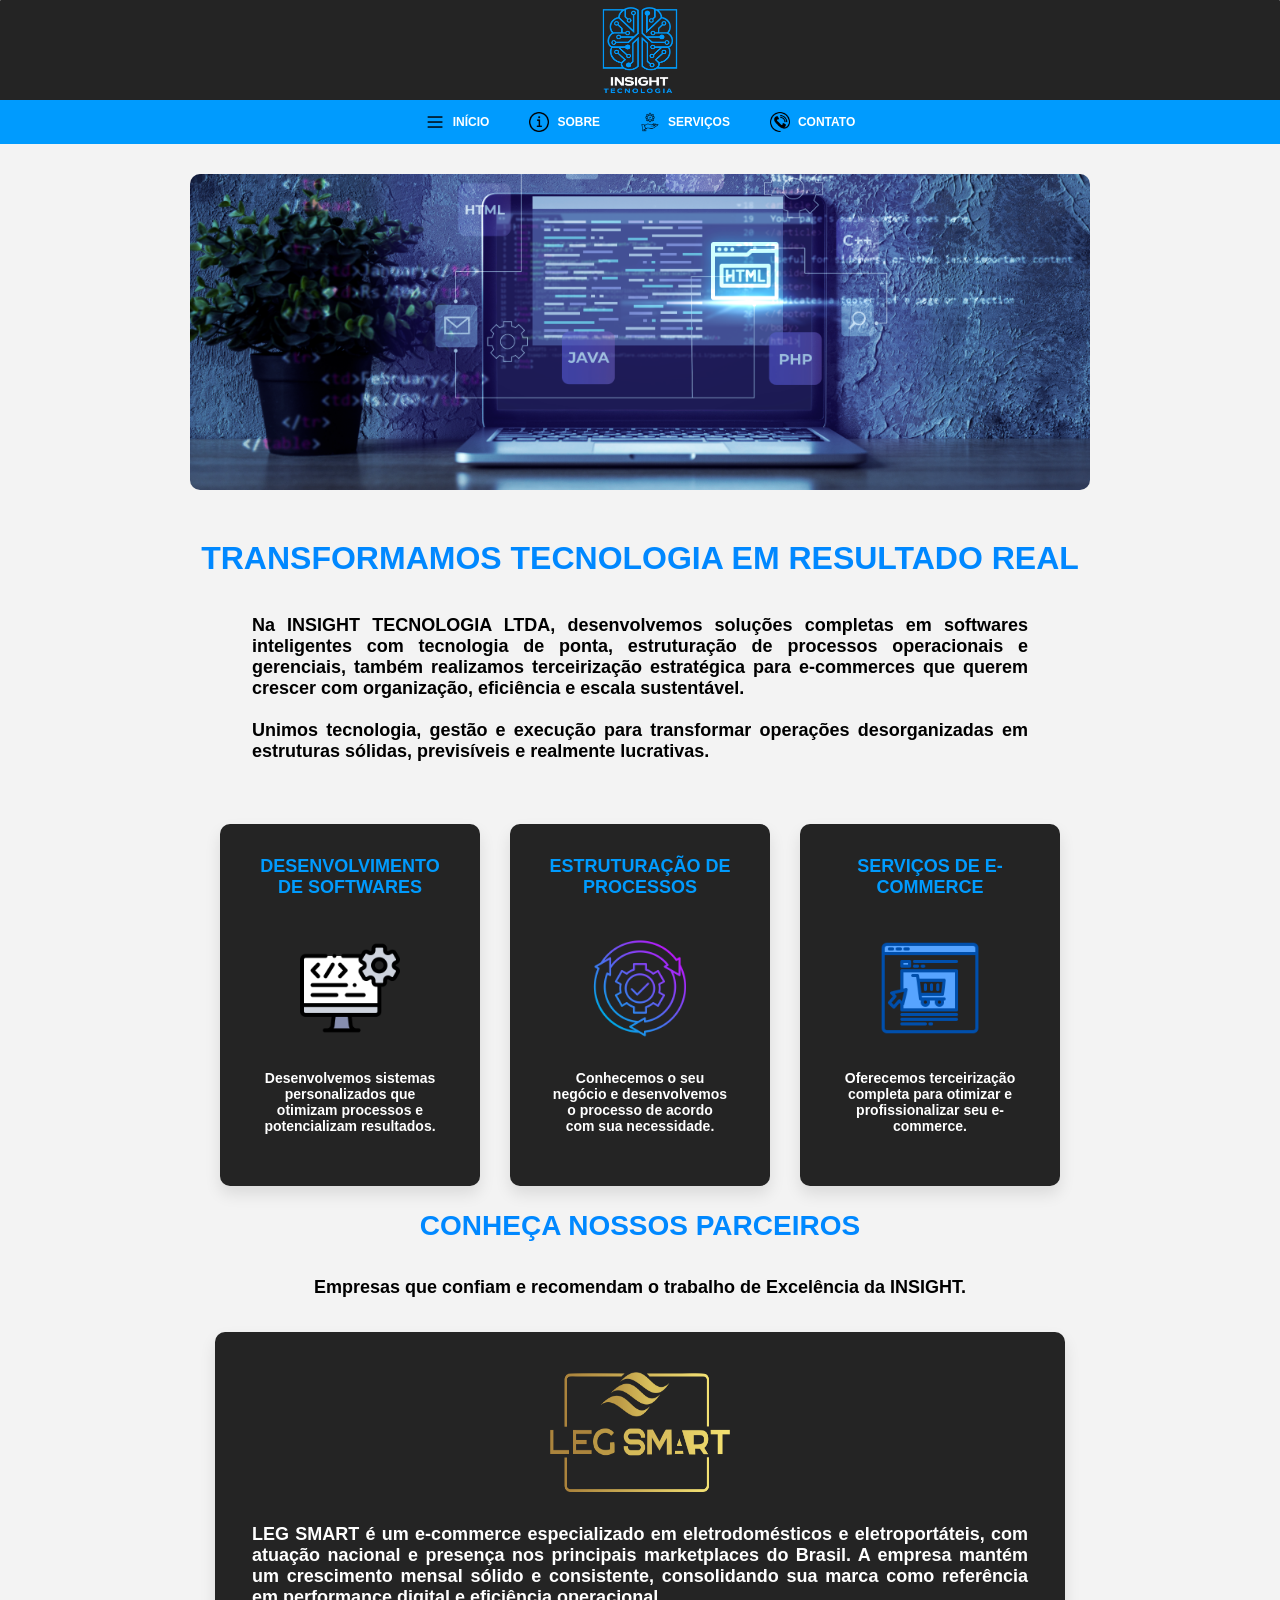
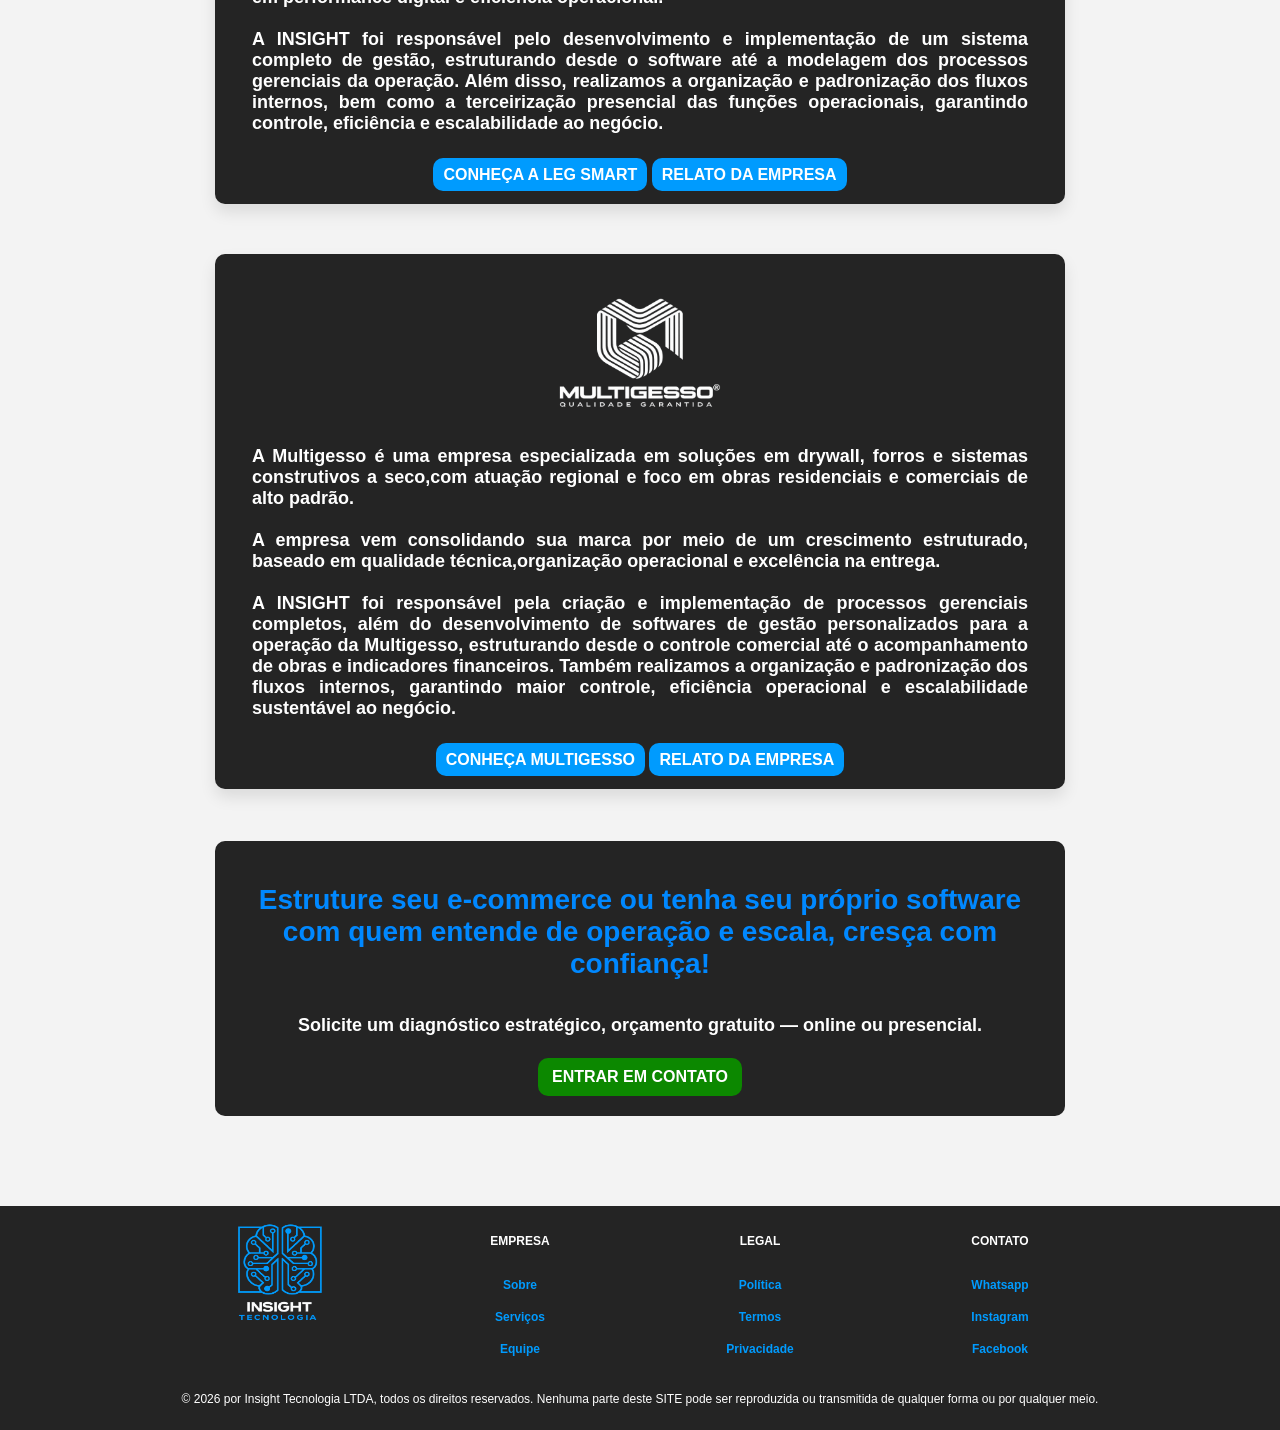
<file: index.html>
<!DOCTYPE html>
<html lang="pt-BR">

<head>
    <meta charset="UTF-8" />
    <meta name="viewport" content="width=device-width, initial-scale=1.0" />
    <link rel="icon" href="imagens/logo.png">
    <link rel="stylesheet" href="styles.css" />
    <title>INSIGHT TECNOLOGIA</title>
</head>

<body>
<header>

    <a href="index.html">
        <img src="imagens/logo.png" class="logo" alt="Logo Insight">
    </a>

    <nav class="navbar">
        <ul class="nav-list">

            <li>
                <a href="index.html">
                    <img src="imagens/inicio.png" class="nav-icon">
                    INÍCIO
                </a>
            </li>

            <li>
                <a href="sobre.html">
                    <img src="imagens/sobre.png" class="nav-icon">
                    SOBRE
                </a>
            </li>

            <li class="dropdown">
                <a href="#">
                    <img src="imagens/serviços.png" class="nav-icon">
                    SERVIÇOS
                </a>

                <ul class="dropdown-menu">
                    <li><a href="#">DESENVOLVIMENTO DE SOFTWARE</a></li>
                    <li><a href="#">ESTRUTURAÇÃO DE PROCESSOS</a></li>
                    <li><a href="#">SERVIÇOS DE E-COMMERCE</a></li>
                </ul>
            </li>

            <li>
                <a href="contato.html">
                    <img src="imagens/contato.png" class="nav-icon">
                    CONTATO
                </a>
            </li>

        </ul>
    </nav>

</header>

    <main class="content">
        <img src="imagens/topo.png" class="topo" alt="Imagem topo" />

        <h2>TRANSFORMAMOS TECNOLOGIA EM RESULTADO REAL</h2>

        <section class="container-insight">
            <p>
                Na INSIGHT TECNOLOGIA LTDA, desenvolvemos soluções completas em softwares inteligentes com tecnologia de
                ponta,
                estruturação de processos operacionais e gerenciais, também realizamos terceirização estratégica para
                e-commerces
                que querem crescer com organização, eficiência e escala sustentável.
                <br><br>
                Unimos tecnologia, gestão e execução para transformar operações desorganizadas em estruturas sólidas,
                previsíveis
                e realmente lucrativas.
            </p>
        </section>

        <section class="container-cards">

            <a href="servicos.html#servicosoftware" class="card-link">
                <div class="card">
                    <h3>DESENVOLVIMENTO DE SOFTWARES</h3>
                    <img src="imagens/desenvolvedor.png" class="imgcontent" alt="">
                    <p>Desenvolvemos sistemas personalizados que otimizam processos e potencializam resultados.</p>
                </div>
            </a>

            <a href="servicos.html#servicoprocesso" class="card-link">
                <div class="card">
                    <h3>ESTRUTURAÇÃO DE PROCESSOS</h3>
                    <img src="imagens/processos.png" class="imgcontent" alt="">
                    <p>Conhecemos o seu negócio e desenvolvemos o processo de acordo com sua necessidade.</p>
                </div>
            </a>

            <a href="servicos.html#servicoecommerce" class="card-link">
                <div class="card">
                    <h3>SERVIÇOS DE E-COMMERCE</h3>
                    <img src="imagens/ecommerce2.png"  class="imgcontent" alt="">
                    <p>Oferecemos terceirização completa para otimizar e profissionalizar seu e-commerce.</p>
                </div>
            </a>

        </section>

        <section class="parceiros-area">
            <h1>CONHEÇA NOSSOS PARCEIROS</h1>
            <p>Empresas que confiam e recomendam o trabalho de Excelência da INSIGHT.</p>

            <div class="container-fim">
                <div class="parceiros">
                    <img src="imagens/leg.png" class="imgcontent" alt="">
                    <p>LEG SMART é um e-commerce especializado em eletrodomésticos e eletroportáteis, com atuação
                        nacional e presença nos principais marketplaces do Brasil.

                        A empresa mantém um crescimento mensal sólido e consistente, consolidando sua marca como
                        referência em performance digital e eficiência operacional. <br>
                        <br> A INSIGHT foi responsável pelo desenvolvimento e implementação de um sistema completo de
                        gestão, estruturando desde o software até a modelagem dos processos gerenciais da operação.

                        Além disso, realizamos a organização e padronização dos fluxos internos, bem como a
                        terceirização presencial das funções operacionais, garantindo controle, eficiência e
                        escalabilidade ao negócio.
                    </p>
                    <div>
                        <a href="https://www.legsmart.com.br/" class="btn">CONHEÇA A LEG SMART</a>
                        <a href="relato.html#relatoleg" class="btn">RELATO DA EMPRESA</a>
                    </div>
                </div>

                <div class="parceiros">
                    <img src="imagens/multigesso.png" class="imgcontent" alt="">
                    <p>
                        A Multigesso é uma empresa especializada em soluções em drywall, forros e sistemas construtivos
                        a seco,com atuação regional e foco em obras residenciais e comerciais de alto padrão.<br>

                        <br> A empresa vem consolidando sua marca por meio de um crescimento estruturado, baseado em
                        qualidade técnica,organização operacional e excelência na entrega.<br>

                        <br> A INSIGHT foi responsável pela criação e implementação de processos gerenciais completos,
                        além do desenvolvimento de softwares de gestão personalizados para a operação da Multigesso,
                        estruturando desde o controle comercial até o acompanhamento de obras e indicadores financeiros.

                        Também realizamos a organização e padronização dos fluxos internos, garantindo maior controle,
                        eficiência operacional e escalabilidade sustentável ao negócio.
                    </p>
                    <div>
                        <a href="https://multigesso.com.br/" class="btn">CONHEÇA MULTIGESSO</a>

                        <a href="relato.html#relatomultigesso" class="btn">RELATO DA EMPRESA</a>
                    </div>
                </div>
            </div>
        </section>
        <section class="container-meio">
            <h1>Estruture seu e-commerce ou tenha seu próprio software com quem entende de operação e escala, cresça com
                confiança!</h1>
            <p>Solicite um diagnóstico estratégico, orçamento gratuito — online ou presencial.</p>
            <a href="contato.html" target="_blank">
                <button class="fale-conosco">ENTRAR EM CONTATO</button>
            </a>
        </section>
    </main>

    <footer>
        <div class="footer-grid">
            <div>
                <a href="index.html">
                    <img src="imagens/logo.png" alt="Logo Insight">
                </a>
            </div>

            <div>
                <h4>EMPRESA</h4>
                <a href="sobre.html">Sobre</a>
                <a href="servicos.html">Serviços</a>
                <a href="equipe.html">Equipe</a>
            </div>

            <div>
                <h4>LEGAL</h4>
                <a href="#">Política</a>
                <a href="#">Termos</a>
                <a href="#">Privacidade</a>
            </div>

            <div>
                <h4>CONTATO</h4>
                <a href="https://wa.me/47984579711">Whatsapp</a>
                <a href="https://www.instagram.com/insight_tec.oficial/">Instagram</a>
                <a href="https://www.instagram.com/insight_tec.oficial/">Facebook</a>
            </div>
        </div>

        <p class="copyright">
            © 2026 por Insight Tecnologia LTDA, todos os direitos reservados. Nenhuma parte deste SITE pode ser
            reproduzida
            ou transmitida de qualquer forma ou por qualquer meio.
        </p>
    </footer>
</body>

</html>
</file>
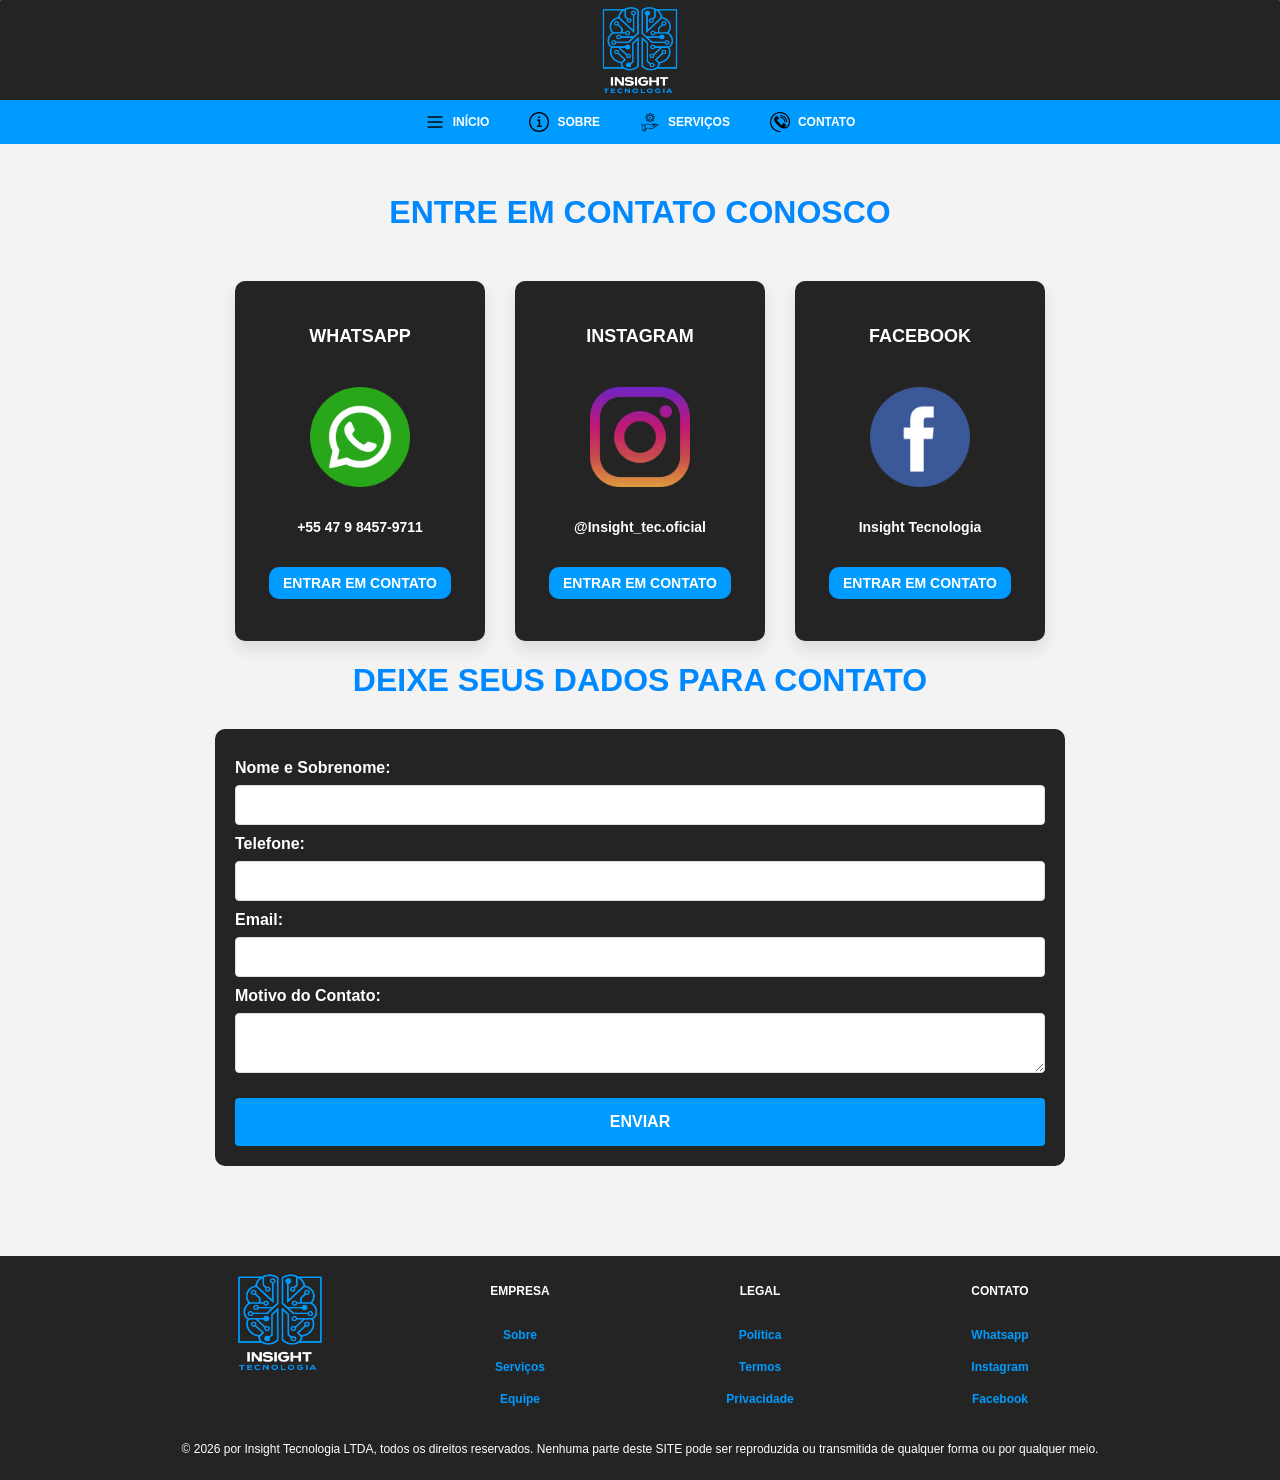
<file: contato.html>
<!DOCTYPE html>
<html lang="pt-BR">

<head>
    <meta charset="UTF-8" />
    <meta name="viewport" content="width=device-width, initial-scale=1.0" />
    <link rel="icon" href="imagens/logo.png">
    <link rel="stylesheet" href="styles.css" />
    <title>Contato</title>
</head>

<body>
    <header>

        <a href="index.html">
            <img src="imagens/logo.png" class="logo" alt="Logo Insight">
        </a>

        <nav class="navbar">
            <ul class="nav-list">

                <li>
                    <a href="index.html">
                        <img src="imagens/inicio.png" class="nav-icon">
                        INÍCIO
                    </a>
                </li>

                <li class="dropdown">
                    <a href="sobre.html">
                        <img src="imagens/sobre.png" class="nav-icon">
                        SOBRE
                    </a>

                    <ul class="dropdown-menu">
                        <li><a href="sobre.html">NOSSA EMPRESA</a></li>
                        <li><a href="equipe.html">NOSSA EQUIPE</a></li>
                    </ul>
                </li>

                <li class="dropdown">
                    <a href="#">
                        <img src="imagens/serviços.png" class="nav-icon">
                        SERVIÇOS
                    </a>

                    <ul class="dropdown-menu">
                        <li><a href="servicos.html#servicosoftware">DESENVOLVIMENTO DE SOFTWARE</a></li>
                        <li><a href="servicos.html#servicoprocesso">ESTRUTURAÇÃO DE PROCESSOS</a></li>
                        <li><a href="servicos.html#servicoecommerce">SERVIÇOS DE E-COMMERCE</a></li>
                    </ul>
                </li>

                <li class="dropdown">
                    <a href="contato.html">
                        <img src="imagens/contato.png" class="nav-icon">
                        CONTATO
                    </a>

                    <ul class="dropdown-menu">
                        <li><a href="contato.html#whatsappid">ENTRE EM CONTATO</a></li>
                        <li><a href="contato.html#contatoid">ENTRAMOS EM CONTATO</a></li>
                    </ul>
                </li>

            </ul>
        </nav>

    </header>


    <main class="content" id="whatsappid">
        <h2>ENTRE EM CONTATO CONOSCO</h2>

        <section class="container-contato">
            <div class="contato">
                <h3>WHATSAPP</h3>
                <img src="imagens/whatsapp.png" class="imgcontent" alt="">
                <p>+55 47 9 8457-9711</p>
                <a href="https://wa.me/47984579711" target="_blank">
                    <button>ENTRAR EM CONTATO</button>
                </a>
            </div>

            <div class="contato">
                <h3>INSTAGRAM</h3>
                <img src="imagens/instagram.png" class="imgcontent" alt="">
                <p>@Insight_tec.oficial</p>
                <a href="https://www.instagram.com/insight_tec.oficial/" target="_blank">
                    <button>ENTRAR EM CONTATO</button>
                </a>
            </div>

            <div class="contato">
                <h3>FACEBOOK</h3>
                <img src="imagens/facebook.png" class="imgcontent" alt="">
                <p>Insight Tecnologia</p>
                <a href="https://www.instagram.com/insight_tec.oficial/" target="_blank">
                    <button>ENTRAR EM CONTATO</button>
                </a>
            </div>
        </section>

        <h1>DEIXE SEUS DADOS PARA CONTATO</h1>
        <section class="entramos-contato" id="contatoid">
            <form action="https://formspree.io/f/mwvrnkgw" method="POST">
                <label for="fname">Nome e Sobrenome:</label>
                <input type="text" id="fname" name="fname">
                <label for="telefone">Telefone:</label>
                <input type="text" id="telefone" name="telefone"><br>
                <label for="email">Email:</label>
                <input type="text" id="email" name="email"><br>
                <label for="motivo">Motivo do Contato:</label>
                <textarea type="text" id="motivo" name="motivo"></textarea> <br>
                <button type="submit" class="btn-enviar">ENVIAR</button>
            </form>


        </section>


    </main>

    <footer>
        <div class="footer-grid">
            <div>
                <a href="index.html">
                    <img src="imagens/logo.png" alt="Logo Insight">
                </a>
            </div>

            <div>
                <h4>EMPRESA</h4>
                <a href="sobre.html">Sobre</a>
                <a href="servicos.html">Serviços</a>
                <a href="equipe.html">Equipe</a>
            </div>

            <div>
                <h4>LEGAL</h4>
                <a href="#">Política</a>
                <a href="#">Termos</a>
                <a href="#">Privacidade</a>
            </div>

            <div>
                <h4>CONTATO</h4>
                <a href="#">Whatsapp</a>
                <a href="#">Instagram</a>
                <a href="#">Facebook</a>
            </div>
        </div>

        <p class="copyright">
            © 2026 por Insight Tecnologia LTDA, todos os direitos reservados. Nenhuma parte deste SITE pode ser
            reproduzida
            ou transmitida de qualquer forma ou por qualquer meio.
        </p>
    </footer>
</body>

</html>
</file>
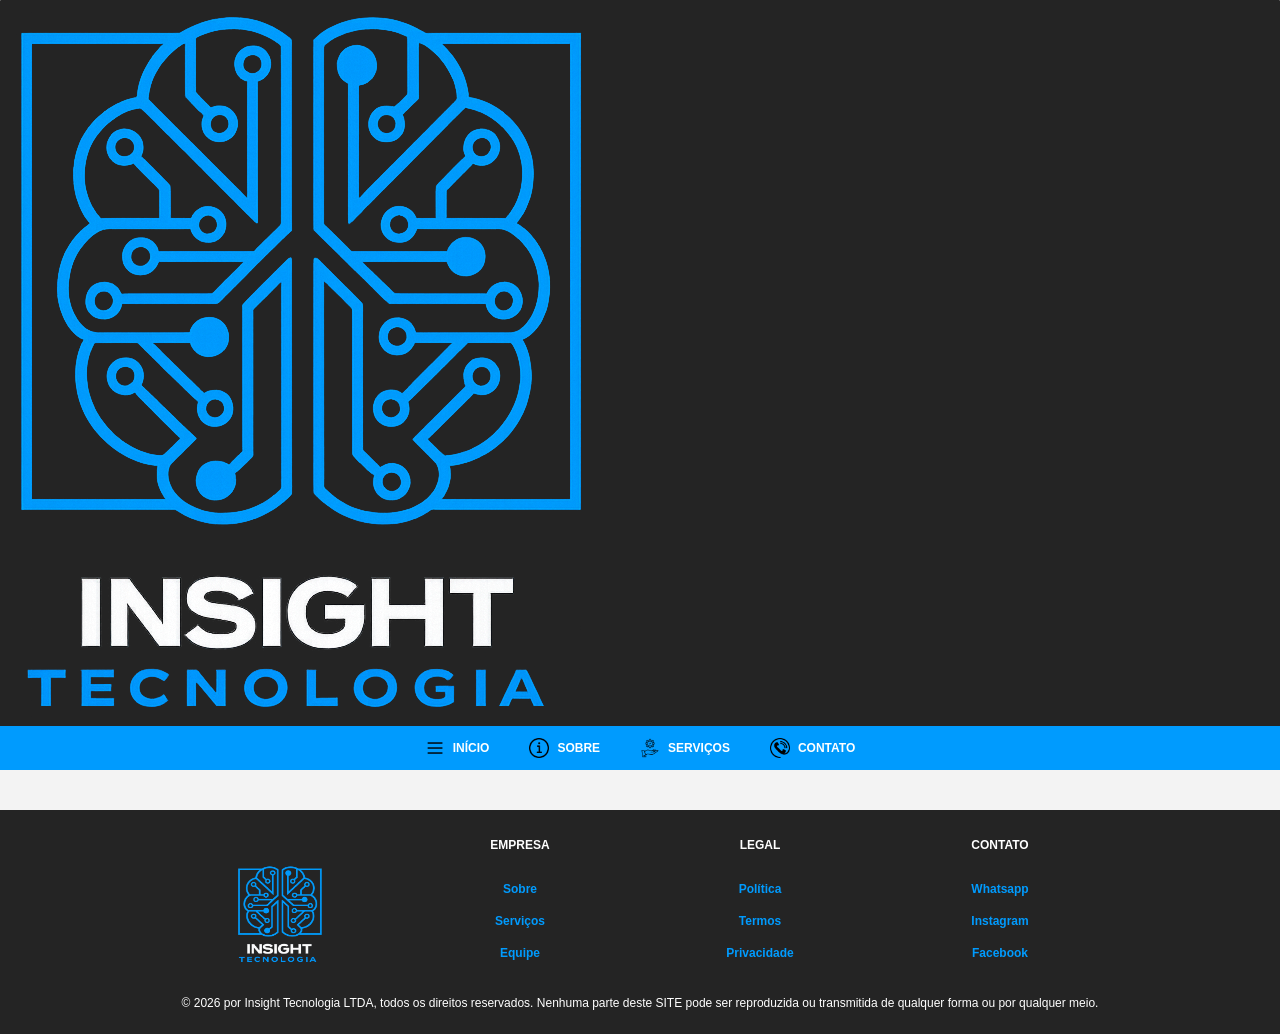
<file: equipe.html>
<!DOCTYPE html>
<html lang="pt-BR">

<head>
    <meta charset="UTF-8" />
    <meta name="viewport" content="width=device-width, initial-scale=1.0" />
    <link rel="icon" href="imagens/logo.png">
    <link rel="stylesheet" href="styles.css" />
    <title>Sobre</title>
</head>

<body>
    <header>
        <img src="imagens/logo.png" alt="Logo Insight" />

        <nav class="navbar">
            <ul class="nav-list">
                <li><a href="index.html"><img src="imagens/inicio.png" class="nav-icon" alt="">INÍCIO</a></li>
                <li><a href="sobre.html"><img src="imagens/sobre.png" class="nav-icon" alt="">SOBRE</a></li>
                <li><a href="servicos.html"><img src="imagens/serviços.png" class="nav-icon" alt="">SERVIÇOS</a></li>
                <li><a href="contato.html"><img src="imagens/contato.png" class="nav-icon" alt="">CONTATO</a></li>
            </ul>
        </nav>
    </header>

    <main class="content">




    </main>




    <footer>
        <div class="footer-grid">
            <div>
                <img src="imagens/logo.png" alt="Logo Insight">
            </div>

            <div>
                <h4>EMPRESA</h4>
                <a href="sobre.html">Sobre</a>
                <a href="servicos.html">Serviços</a>
                <a href="equipe.html">Equipe</a>
            </div>

            <div>
                <h4>LEGAL</h4>
                <a href="#">Política</a>
                <a href="#">Termos</a>
                <a href="#">Privacidade</a>
            </div>

            <div>
                <h4>CONTATO</h4>
                <a href="https://wa.me/47984579711">Whatsapp</a>
                <a href="https://www.instagram.com/insight_tec.oficial/">Instagram</a>
                <a href="https://www.instagram.com/insight_tec.oficial/">Facebook</a>
            </div>
        </div>

        <p class="copyright">
            © 2026 por Insight Tecnologia LTDA, todos os direitos reservados. Nenhuma parte deste SITE pode ser
            reproduzida
            ou transmitida de qualquer forma ou por qualquer meio.
        </p>
    </footer>
</body>

</html>
</file>
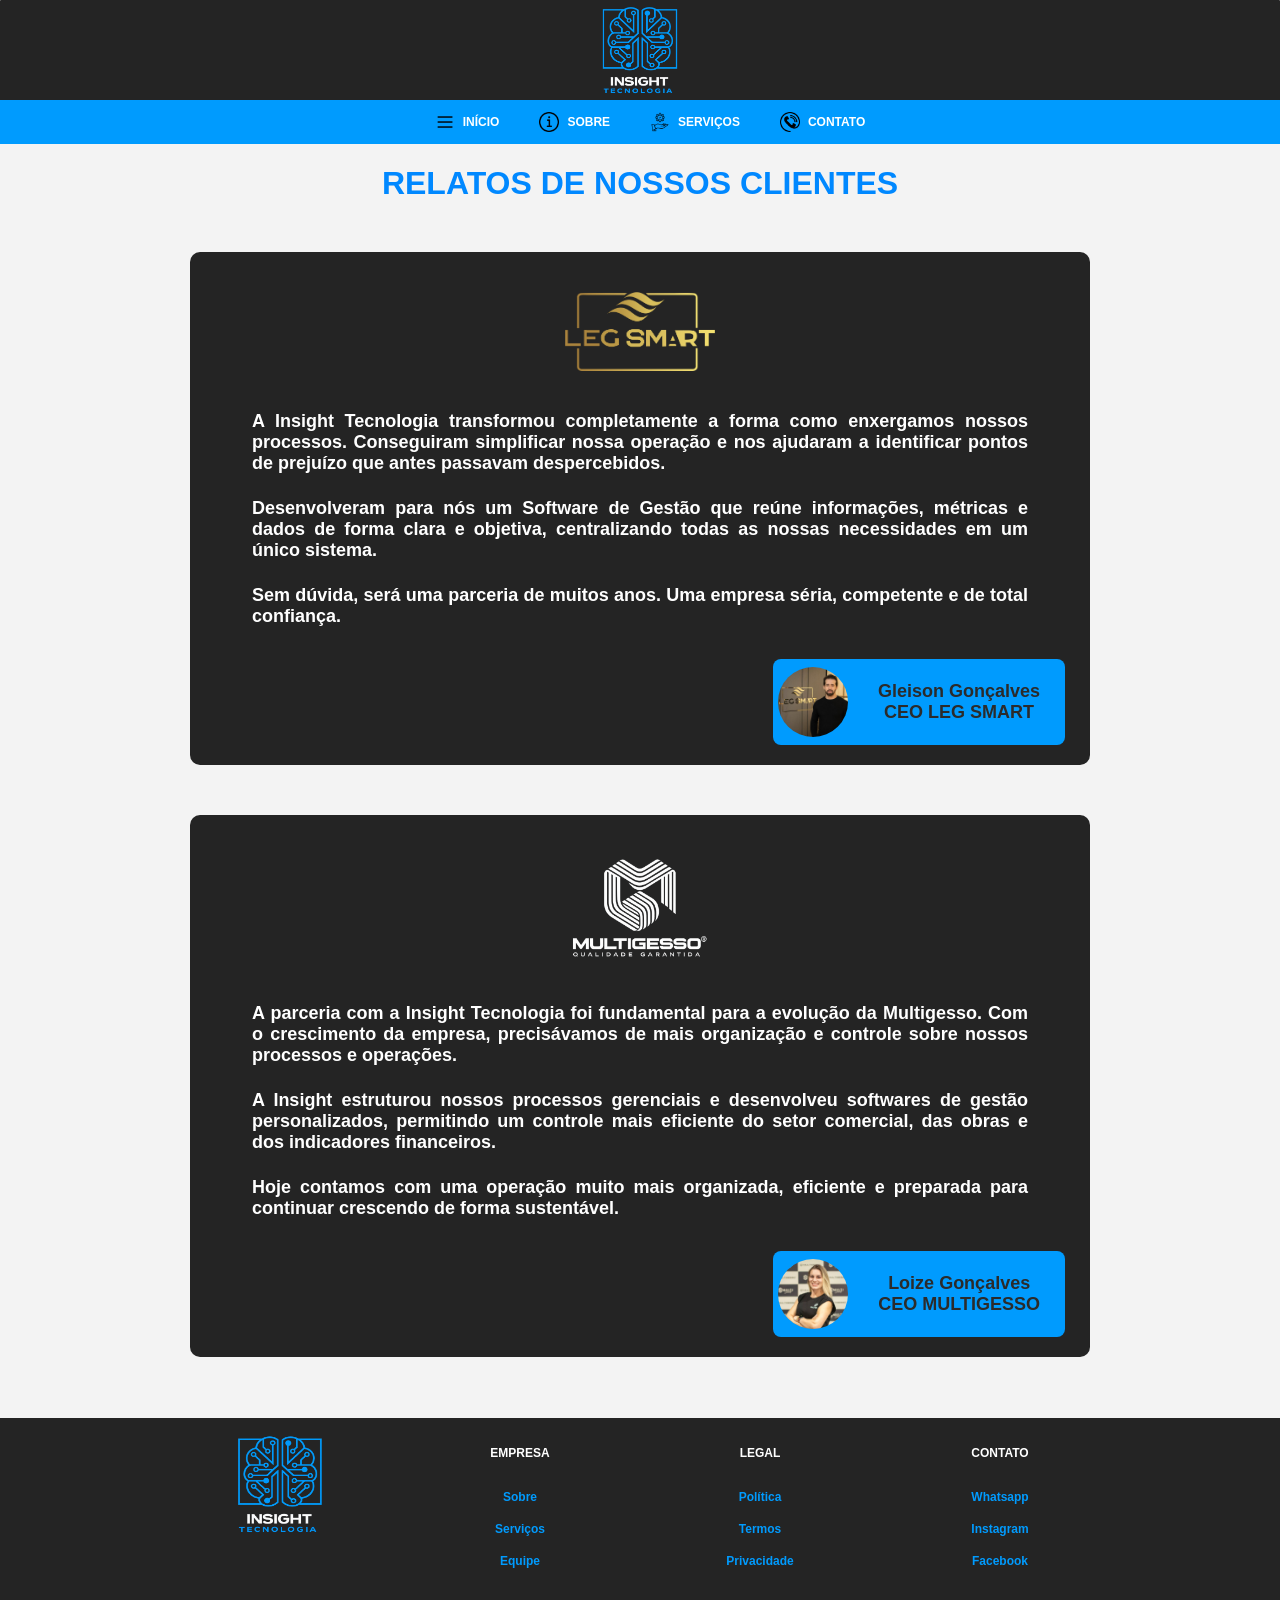
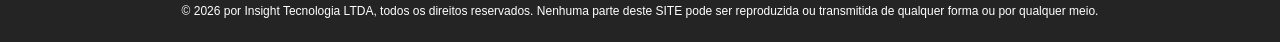
<file: relato.html>
<!DOCTYPE html>
<html lang="pt-BR">

<head>
    <meta charset="UTF-8" />
    <meta name="viewport" content="width=device-width, initial-scale=1.0" />
    <link rel="icon" href="imagens/logo.png">
    <link rel="stylesheet" href="styles.css" />
    <title>Relatos</title>
</head>

<body>
    <header>
        <a href="index.html">
            <img src="imagens/logo.png" class="logo" alt="Logo Insight">
        </a>

        <nav class="navbar">
            <ul class="nav-list">
                <li class="dropdown">
                    <div class="dropdown-content">
                <li><a href="index.html"><img src="imagens/inicio.png" class="nav-icon" alt="">INÍCIO</a></li>
                <li><a href="sobre.html"><img src="imagens/sobre.png" class="nav-icon" alt="">SOBRE</a></li>
                <li><a href="servicos.html"><img src="imagens/serviços.png" class="nav-icon" alt="">SERVIÇOS</a></li>
                <li><a href="contato.html"><img src="imagens/contato.png" class="nav-icon" alt="">CONTATO</a></li>
                </div>
                </div>


            </ul>
        </nav>
    </header>

    <main class="content">

        <h1>RELATOS DE NOSSOS CLIENTES</1>

            <section class="relato-container">
                <img src="imagens/leg.png" id="relatoleg" class="logoempresa" alt="Logo Leg">

                <p>A Insight Tecnologia transformou completamente a forma como enxergamos nossos processos. Conseguiram
                    simplificar nossa operação e nos ajudaram a identificar pontos de prejuízo que antes passavam
                    despercebidos.</p>

                <p>Desenvolveram para nós um Software de Gestão que reúne informações, métricas e dados de forma clara e
                    objetiva, centralizando todas as nossas necessidades em um único sistema.</p>

                <p>Sem dúvida, será uma parceria de muitos anos. Uma empresa séria, competente e de total confiança.</p>
                <div class="ceo-info">
                    <img src="imagens/gleison.jpeg" class="logoceo" alt="Gleison CEO">
                    <h6>Gleison Gonçalves <br> <strong> CEO LEG SMART</strong> </h6>
                </div>
            </section>

            <section class="relato-container">
                <img src="imagens/multigesso.png" id="relatomultigesso" class="logoempresa" alt="Logo multigesso">

                <p>A parceria com a Insight Tecnologia foi fundamental para a evolução da Multigesso. Com o crescimento
                    da empresa, precisávamos de mais organização e controle sobre nossos processos e operações.</p>

                <p>A Insight estruturou nossos processos gerenciais e desenvolveu softwares de gestão personalizados,
                    permitindo um controle mais eficiente do setor comercial, das obras e dos indicadores financeiros.
                </p>

                <p>Hoje contamos com uma operação muito mais organizada, eficiente e preparada para continuar crescendo
                    de forma sustentável.</p>
                <div class="ceo-info">
                    <img src="imagens/loize.jpeg" class="logoceo" alt="Gleison CEO">
                    <h6>Loize Gonçalves <br> <strong> CEO MULTIGESSO</strong> </h6>
                </div>
            </section>







    </main>




    <footer>
        <div class="footer-grid">
            <div>
                <a href="index.html">
                    <img src="imagens/logo.png" alt="Logo Insight">
                </a>
            </div>

            <div>
                <h4>EMPRESA</h4>
                <a href="sobre.html">Sobre</a>
                <a href="servicos.html">Serviços</a>
                <a href="equipe.html">Equipe</a>
            </div>

            <div>
                <h4>LEGAL</h4>
                <a href="#">Política</a>
                <a href="#">Termos</a>
                <a href="#">Privacidade</a>
            </div>

            <div>
                <h4>CONTATO</h4>
                <a href="https://wa.me/47984579711">Whatsapp</a>
                <a href="https://www.instagram.com/insight_tec.oficial/">Instagram</a>
                <a href="https://www.instagram.com/insight_tec.oficial/">Facebook</a>
            </div>
        </div>

        <p class="copyright">
            © 2026 por Insight Tecnologia LTDA, todos os direitos reservados. Nenhuma parte deste SITE pode ser
            reproduzida
            ou transmitida de qualquer forma ou por qualquer meio.
        </p>
    </footer>
</body>

</html>
</file>
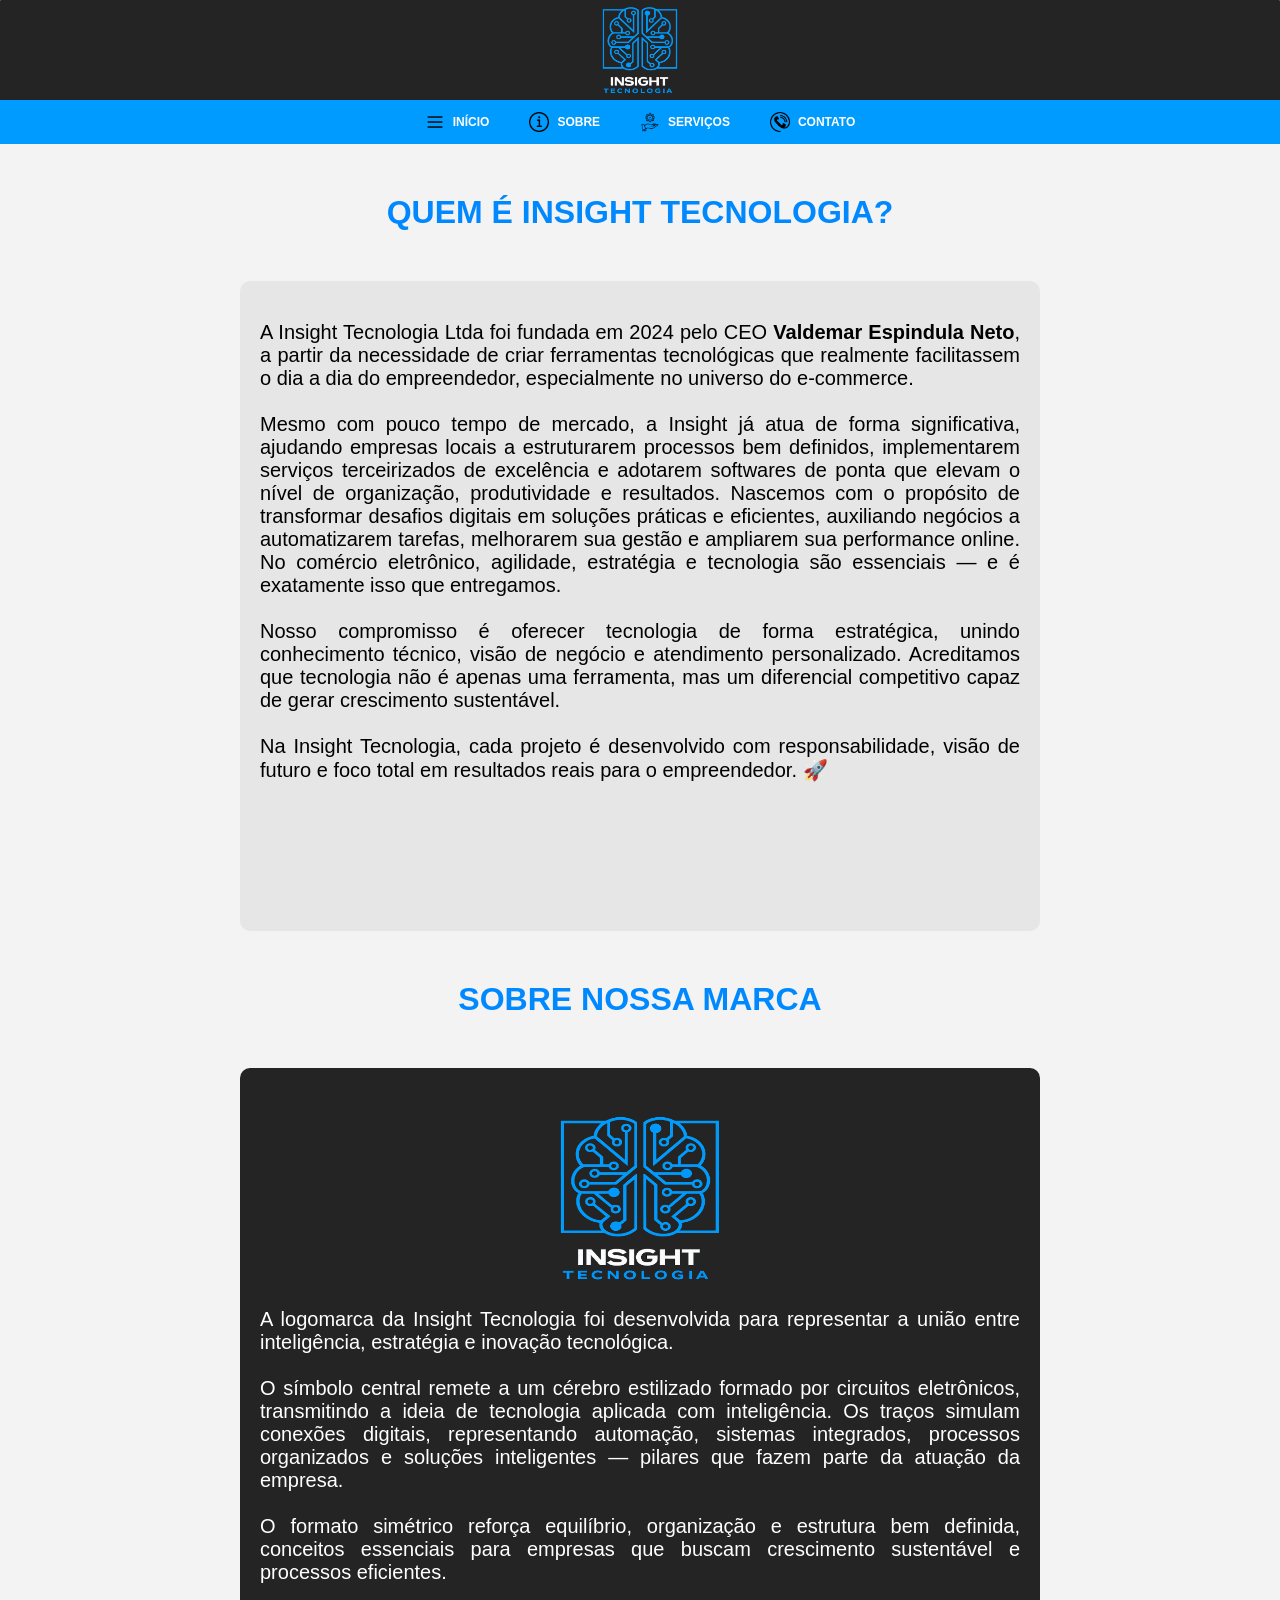
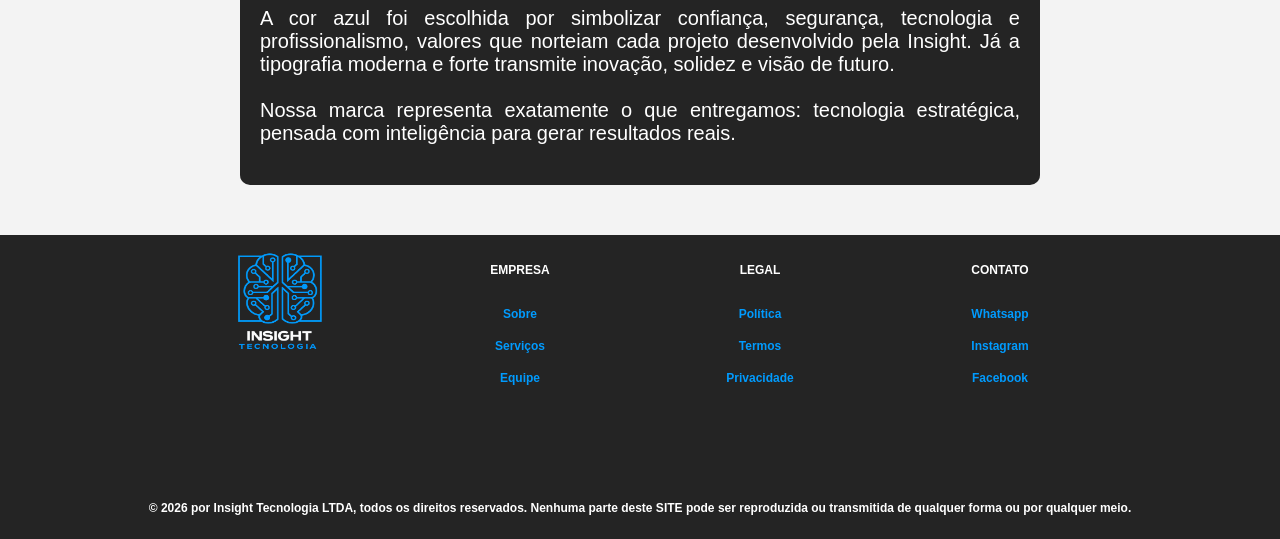
<file: sobre.html>
<!DOCTYPE html>
<html lang="pt-BR">

<head>
    <meta charset="UTF-8" />
    <meta name="viewport" content="width=device-width, initial-scale=1.0" />
    <link rel="icon" href="imagens/logo.png">
    <link rel="stylesheet" href="styles.css" />
    <title>Sobre</title>
</head>

<body>
    <header>
        <a href="index.html">
            <img src="imagens/logo.png" class="logo" alt="Logo Insight">
        </a>

        <nav class="navbar">
            <ul class="nav-list">
                <li><a href="index.html"><img src="imagens/inicio.png" class="nav-icon" alt="">INÍCIO</a></li>
                <li><a href="sobre.html"><img src="imagens/sobre.png" class="nav-icon" alt="">SOBRE</a></li>
                <li><a href="servicos.html"><img src="imagens/serviços.png" class="nav-icon" alt="">SERVIÇOS</a></li>
                <li><a href="contato.html"><img src="imagens/contato.png" class="nav-icon" alt="">CONTATO</a></li>
            </ul>
        </nav>
    </header>

    <main class="content-sobre">
        <H1>QUEM É INSIGHT TECNOLOGIA?</H1>
        <section class="sobre">
            <p>A Insight Tecnologia Ltda foi fundada em 2024 pelo CEO <b>Valdemar Espindula Neto</b>, a partir da
                necessidade
                de criar ferramentas tecnológicas que realmente facilitassem o dia a dia do empreendedor, especialmente
                no universo do e-commerce. <br>

                <br>Mesmo com pouco tempo de mercado, a Insight já atua de forma significativa, ajudando empresas locais
                a estruturarem processos bem definidos, implementarem serviços terceirizados de excelência e adotarem
                softwares de ponta que elevam o nível de organização, produtividade e resultados.

                Nascemos com o propósito de transformar desafios digitais em soluções práticas e eficientes, auxiliando
                negócios a automatizarem tarefas, melhorarem sua gestão e ampliarem sua performance online. No comércio
                eletrônico, agilidade, estratégia e tecnologia são essenciais — e é exatamente isso que entregamos.<br>

                <br>Nosso compromisso é oferecer tecnologia de forma estratégica, unindo conhecimento técnico, visão de
                negócio e atendimento personalizado. Acreditamos que tecnologia não é apenas uma ferramenta, mas um
                diferencial competitivo capaz de gerar crescimento sustentável.<br>

                <br>Na Insight Tecnologia, cada projeto é desenvolvido com responsabilidade, visão de futuro e foco
                total em resultados reais para o empreendedor. 🚀
            </p>
        </section>
        <h1>SOBRE NOSSA MARCA</h1>
        <section class="container-logo-sobre">
            <img src="imagens/logo.png" class="logo" alt="Logo Insight">
            <p>A logomarca da Insight Tecnologia foi desenvolvida para representar a união entre inteligência,
                estratégia e inovação tecnológica. <br>

                <br>O símbolo central remete a um cérebro estilizado formado por circuitos eletrônicos, transmitindo a
                ideia de tecnologia aplicada com inteligência. Os traços simulam conexões digitais, representando
                automação, sistemas integrados, processos organizados e soluções inteligentes — pilares que fazem parte
                da atuação da empresa.<br>

                <br>O formato simétrico reforça equilíbrio, organização e estrutura bem definida, conceitos essenciais
                para empresas que buscam crescimento sustentável e processos eficientes.<br>

                <br>A cor azul foi escolhida por simbolizar confiança, segurança, tecnologia e profissionalismo, valores
                que norteiam cada projeto desenvolvido pela Insight. Já a tipografia moderna e forte transmite inovação,
                solidez e visão de futuro.<br>

                <br>Nossa marca representa exatamente o que entregamos:
                tecnologia estratégica, pensada com inteligência para gerar resultados reais. <br>
            </p>
        </section>
    </main>

    <footer>
        <div class="footer-grid">
            <div>
                <a href="index.html">
                    <img src="imagens/logo.png" alt="Logo Insight">
                </a>
            </div>

            <div>
                <h4>EMPRESA</h4>
                <a href="sobre.html">Sobre</a>
                <a href="servicos.html">Serviços</a>
                <a href="equipe.html">Equipe</a>
            </div>

            <div>
                <h4>LEGAL</h4>
                <a href="#">Política</a>
                <a href="#">Termos</a>
                <a href="#">Privacidade</a>
            </div>

            <div>
                <h4>CONTATO</h4>
                <a href="https://wa.me/47984579711">Whatsapp</a>
                <a href="https://www.instagram.com/insight_tec.oficial/">Instagram</a>
                <a href="https://www.instagram.com/insight_tec.oficial/">Facebook</a>
            </div>

            <p class="copyright">
                © 2026 por Insight Tecnologia LTDA, todos os direitos reservados. Nenhuma parte deste SITE pode ser
                reproduzida
                ou transmitida de qualquer forma ou por qualquer meio.
            </p>
    </footer>
</body>

</html>
</file>
<file: styles.css>
* {
  box-sizing: border-box;
}

html,
body {
  height: 100%;
  margin: 0;
}

body {
  margin: 0;
  display: flex;
  flex-direction: column;
  min-height: 100vh;
  background-color: #f3f3f3;
  cursor: pointer;
  font-family: 'Segoe UI', Tahoma, Geneva, Verdana, sans-serif;
}


h1 {
  font-size: 32px;
  color: rgb(0, 136, 255);
  text-align: center;
}


/*############################################################### INDEX HEADER ###############################################################*/
/*############################################################### INDEX HEADER ###############################################################*/
/*############################################################### INDEX HEADER ###############################################################*/
/*############################################################### INDEX HEADER ###############################################################*/
header {
  background-color: rgb(36, 36, 36);
  border-radius: 1px;
}

.logo {
  height: 100px;
  width: 90px;
  display: block;
  margin-left: auto;
  margin-right: auto;
  padding: 5px;
}

.navbar {
  display: flex;
  justify-content: center;
  background-color: #009BFE;
  padding: 6px 10px;
}

.nav-list {
  display: flex;
  list-style: none;
  margin: 0;
  padding: 0;
  gap: 20px;
  flex-wrap: wrap;
  justify-content: center;
}

.nav-list li {
  position: relative;
}

.nav-list a {
  text-decoration: none;
  font-size: 12px;
  color: white;
  padding: 6px 10px;
  border-radius: 10px;
  display: flex;
  align-items: center;
  gap: 8px;
  font-weight: bold;
  transition: 0.3s;
}

.nav-list a:hover {
  background-color: #024b79;
}

.nav-icon {
  width: 20px;
  height: 20px;
}

.dropdown {
  position: relative;
}

.dropdown-menu {
  position: absolute;
  top: 45px;
  left: 0;
  transform: translateX(-50%);
  background: #024b79;
  list-style: none;
  padding: 0;
  margin: 0;
  width: max-content; 
  max-width: 90vw;    
  border-radius: 8px;
  overflow: hidden;

  white-space: nowrap;

  opacity: 0;
  visibility: hidden;
  transition: 0.3s;
}

.dropdown-menu a {
  padding: 10px;
  display: block;
  font-size: 12px;
}

.dropdown-menu a:hover {
  background-color: #023758;
}

.dropdown:hover .dropdown-menu {
  opacity: 1;
  visibility: visible;
}

/*############################################################### INDEX PRINCIPAL ###############################################################*/
/*############################################################### INDEX PRINCIPAL ###############################################################*/
/*############################################################### INDEX PRINCIPAL ###############################################################*/
/*############################################################### INDEX PRINCIPAL ###############################################################*/

.imgcontent {
  margin-top: 30px;
  width: 100%;
  max-width: 900px;
  height: auto;
  display: block;
  margin-left: auto;
  margin-right: auto;

}


.content {
  flex: 1;
  padding: 0 12px 40px;
}

.content h2 {
  font-size: 32px;
  color: rgb(0, 136, 255);
  text-align: center;
  margin-top: 50px;
}

.content p {
  font-size: 18px;
  padding: 12px;
  color: rgb(0, 0, 0);
  text-align: justify;
  font-weight: bold;
  max-width: 800px;
  margin: 0 auto;
}

/* CARDS */
.container-cards {
  min-height: 40vh;
  margin-top: 50px;
  display: flex;
  gap: 30px;
  flex-wrap: wrap;
  justify-content: center;

}

.card {
  background-color: rgb(36, 36, 36);
  width: 260px;
  min-height: 250px;
  padding: 30px;
  border-radius: 10px;
  box-shadow: 0 8px 16px rgba(0, 0, 0, 0.1);
  transition: 0.3s;
  display: flex;
  flex-direction: column;
  justify-content: center;
  text-align: center;
}

.card-link {
  text-decoration: none;
  color: inherit;
}

.card:hover {
  box-shadow: 0 8px 16px #009BFE;
  transform: translateY(-5px);
}

.card h3 {
  font-size: 18px;
  color: #009BFE;
  margin-top: 2px;
  margin-bottom: 10px;
}

.card p {
  color: #ffffff;
  font-size: 14px;
  margin-top: 20px;
  margin-bottom: 10px;
  text-align: center;

}

.card img {
  height: 100px;
  width: 100px;
  padding: 0;
}

.container-meio {
  background-color: rgb(36, 36, 36);
  width: min(850px, 92vw);
  min-height: 200px;
  padding: 20px;
  border-radius: 10px;
  margin: 50px auto 50px auto;
  text-align: center;

}

.container-meio h1 {
  font-size: 28px;
  color: rgb(0, 136, 255);
  text-align: center;
}

.container-meio p {
  font-size: 18px;
  color: rgb(255, 255, 255);
  text-align: center;
}

.container-meio button {
  background-color: rgb(12, 136, 0);
  font-size: 16px;
  color: rgb(255, 255, 255);
  text-align: center;
  border-radius: 10px;
  transition: background-color 0.3s ease;
  border: none;
  font-weight: bold;
  margin-top: 10px;
  padding: 10px 14px;
  cursor: pointer;
}

button:hover {
  background-color: rgb(4, 48, 0);
  color: #8a8a8a;
}

.parceiros-area h3 {
  font-size: 20px;
  color: rgb(0, 136, 255);
  text-align: center;
  margin-top: 10px;
}

.parceiros-area h1 {
  font-size: 28px;
  color: rgb(0, 136, 255);
  text-align: center;
}


.parceiros-area p {
  font-size: 18px;
  color: rgb(0, 0, 0);
  text-align: center;
  margin-bottom: 20px;
}

.container-fim {
  min-height: 40vh;
  margin-top: 10px;
  display: flex;
  gap: 50px;
  flex-wrap: wrap;
  flex-direction: column;
  justify-content: center;
  align-items: center;
  padding: 2px;
}

.parceiros {
  background-color: rgb(36, 36, 36);
  width: min(850px, 92vw);
  min-height: 200px;
  border-radius: 10px;
  box-shadow: 0 8px 16px rgba(0, 0, 0, 0.1);
  transition: 0.3s;
  display: flex;
  flex-direction: column;
  justify-content: center;
  text-align: center;
  padding: 20PX;
}

.parceiros:hover {
  box-shadow: 0 8px 16px #000000;
  transform: translateY(-5px);
}

.parceiros img {
  margin-top: 20px;
  height: 120px;
  width: 180px;
  display: block;
  margin-bottom: 20px;
}


.parceiros p {
  font-size: 18px;
  color: rgb(255, 255, 255);
  text-align: justify;
}


.btn {
  background-color: #009BFE;
  font-size: 16px;
  color: rgb(255, 255, 255);
  text-align: center;
  border-radius: 10px;
  transition: background-color 0.3s ease;
  border: none;
  font-weight: bold;
  padding: 8px 10px;
  cursor: pointer;
  text-decoration: none;
}


.btn:hover {
  background-color: #024b79;
  color: #8a8a8a;
}

/*############################################################### RODAPE ###############################################################*/
/*############################################################### RODAPE ###############################################################*/
/*############################################################### RODAPE ###############################################################*/
/*############################################################### RODAPE ###############################################################*/

footer {
  background-color: rgb(36, 36, 36);
  font-size: 12px;
  padding: 12px;
  color: white;
  text-align: center;
}

footer img {
  height: 100px;
  width: 90px;
  display: block;
  margin-left: auto;
  margin-right: auto;
  margin-top: auto;
}

.footer-grid {
  display: flex;
  justify-content: center;
  gap: 80px;
  font-weight: bold;
  flex-wrap: wrap;
}

.footer-grid div {
  display: flex;
  flex-direction: column;
  gap: 10px;
  margin-bottom: 20px;
  min-width: 160px;
}

.footer-grid a {
  text-decoration: none;
  color: #009BFE;
  transition: 0.3s;
  font-weight: bold;
  padding: 4px 6px;
  border-radius: 8px;
}

.footer-grid a:hover {
  color: rgb(255, 255, 255);
  background-color: #009BFE;
}

/*############################################################### PAGINA DE SOBRE ###############################################################*/
/*############################################################### PAGINA DE SOBRE ###############################################################*/
/*############################################################### PAGINA DE SOBRE ###############################################################*/
/*############################################################### PAGINA DE SOBRE ###############################################################*/
.content-sobre h1 {
  font-size: 32px;
  color: rgb(0, 136, 255);
  text-align: center;
  margin-top: 50px;
  margin-bottom: 50px;
}

.sobre {
  background-color: rgb(230, 230, 230);
  width: min(800px, 92vw);
  min-height: 650px;
  padding: 20px;
  border-radius: 10px;
  margin: 30px auto 50px auto;
  text-align: center;
}

.sobre p {
  font-family: 'Segoe UI', Tahoma, Geneva, Verdana, sans-serif;
  font-size: 20px;
  color: rgb(0, 0, 0);
  text-align: justify;
}

.container-logo-sobre {
  background-color: rgb(36, 36, 36);
  width: min(800px, 92vw);
  min-height: 650px;
  padding: 20px;
  border-radius: 10px;
  margin: 30px auto 50px auto;
  text-align: center;
  margin-top: 30px;

}

.container-logo-sobre h1 {
  font-size: 28px;
  color: rgb(255, 255, 255);
  text-align: center;
  margin-top: 10px;
}

.container-logo-sobre p {
  font-size: 20px;
  color: rgb(255, 255, 255);
  text-align: justify;
}

.container-logo-sobre img {
  margin-top: 20px;
  height: 180px;
  width: 180px;
  display: block;
  margin-bottom: 20px;
}


/*############################################################### PAGINA DE CONTATO ###############################################################*/
/*############################################################### PAGINA DE CONTATO ###############################################################*/
/*############################################################### PAGINA DE CONTATO ###############################################################*/
/*############################################################### PAGINA DE CONTATO ###############################################################*/

.container-contato {
  min-height: 40vh;
  margin-top: 50px;
  display: flex;
  gap: 30px;
  flex-wrap: wrap;
  justify-content: center;
  padding: 0 12px;
  margin-bottom: 20PX;
}

.contato {
  background-color: rgb(36, 36, 36);
  width: 200px;
  width: min(250px, 92vw);
  padding: 30px;
  border-radius: 10px;
  box-shadow: 0 8px 16px rgba(0, 0, 0, 0.1);
  transition: 0.3s;
  display: flex;
  flex-direction: column;
  justify-content: center;
  text-align: center;
}

.contato:hover {
  box-shadow: 0 8px 16px #009BFE;
  transform: translateY(-5px);
}

.contato h3 {
  font-size: 18px;
  color: #ffffff;
  margin-top: 2px;
  margin-bottom: 10px;
}

.contato p {
  color: #ffffff;
  font-size: 14px;
  margin-top: 20px;
  margin-bottom: 10px;
  text-align: center;

}

.contato img {
  height: 100px;
  width: 100px;
  padding: 0;
}

.contato button {
  background-color: #009BFE;
  font-size: 14px;
  color: rgb(255, 255, 255);
  text-align: center;
  border-radius: 10px;
  transition: background-color 0.3s ease;
  border: none;
  font-weight: bold;
  margin-top: 10px;
  padding: 8px 14px;
  cursor: pointer;
}

.contato button:hover {
  background-color: #024b79;
  color: #8a8a8a;
}

.entramos-contato {
  background-color: rgb(36, 36, 36);
  width: min(850px, 92vw);
  min-height: 200px;
  padding: 20px;
  border-radius: 10px;
  margin: 30px auto 50px auto;
  text-align: left;
}

.entramos-contato textarea {
  padding: 10px;
  border: 1px solid #ddd;
  border-radius: 4px;
  font-size: 16px;
  width: 100%;
  min-height: 60px;
  resize: vertical;
  box-sizing: border-box;
}


.entramos-contato form {
  width: 100%;
  display: flex;
  flex-direction: column;
}

.entramos-contato label {
  margin-bottom: 8px;
  font-weight: bold;
  color: #ffffff;
  margin-top: 10px;
}

.entramos-contato input[type="text"] {
  padding: 10px;
  border: 1px solid #ddd;
  border-radius: 4px;
  font-size: 16px;
  width: 100%;
  box-sizing: border-box;
  transition: border-color 0.3s;
}

.entramos-contato input[type="text"]:focus {
  border-color: #007bff;
  outline: none;
}

.entramos-contato br {
  display: none;
}


.entramos-contato h1 {
  font-size: 32px;
  color: rgb(0, 136, 255);
  text-align: center;
  margin-top: 20px;
}

.btn-enviar {
  margin-top: 25px;
  padding: 15px;
  background-color: #009BFE;
  color: white;
  border: none;
  border-radius: 4px;
  font-size: 16px;
  cursor: pointer;
  transition: background-color 0.3s;
  font-family: 'Segoe UI', Tahoma, Geneva, Verdana, sans-serif;
  font-weight: bold;
}

.btn-enviar:hover {
  background-color: #024b79;
  color: #8a8a8a;
}



/*############################################################### PAGINA SERVIÇOS ###############################################################*/
/*############################################################### PAGINA SERVIÇOS ###############################################################*/
/*############################################################### PAGINA SERVIÇOS ###############################################################*/
/*############################################################### PAGINA SERVIÇOS ###############################################################*/

.container-servicos {
  min-height: 40vh;
  margin-top: 10px;
  display: flex;
  gap: 50px;
  flex-wrap: wrap;
  flex-direction: column;
  justify-content: center;
  align-items: center;
  padding: 2px;
}

.servicos {
  background-color: rgb(36, 36, 36);
  width: min(1000px, 92vw);
  min-height: 200px;
  border-radius: 10px;
  box-shadow: 0 8px 16px rgba(0, 0, 0, 0.1);
  transition: 0.3s;
  display: flex;
  flex-direction: column;
  justify-content: center;
  text-align: center;
  padding: 20px;
  margin-top: 50px;
}

.servicos h1 {
  font-size: 32px;
  color: #0088ff;
  text-align: center;
  margin-bottom: 30px;
}

.servicos h2 {
  font-size: 28px;
  color: #0088ff;
  text-align: center;
  margin: 50px 0 20px 0;
}

.servicos p {
  font-family: 'Segoe UI', Tahoma, Geneva, Verdana, sans-serif;
  font-size: 20px;
  line-height: 1.6;
  text-align: left;
  margin-bottom: 20px;
  color: #ffffff;
}

html {
  scroll-behavior: smooth;
}


.servicosimg {
  margin-top: 30px;
  width: 100%;
  max-width: 850px;
  height: auto;
  display: block;
  margin-left: auto;
  margin-right: auto;
  border-radius: 20px;
}

.servicos ul,
.servicos ol {
  list-style: none;
  padding: 0;
  margin-top: 10px;
}

.servicos li {
  display: flex;
  align-items: center;
  gap: 10px;
  font-size: 18px;
  margin: 12px 0;
  color: #ffffff;
  font-weight: 12px;
  font-size: 20px;
}

.servicos li i {
  color: #0a74da;
  min-width: 20px;
  text-align: center;
}

.servicos i {
  color: #ffffff;
  padding: 10px;

}

.servicos button {
  margin-top: 25px;
  padding: 15px;
  background-color: #009BFE;
  color: white;
  border: none;
  border-radius: 4px;
  font-size: 16px;
  cursor: pointer;
  transition: background-color 0.3s;
  font-family: 'Segoe UI', Tahoma, Geneva, Verdana, sans-serif;
  font-weight: bold;
}

.servicos button:hover {
  background-color: #024b79;
  color: #8a8a8a;
}

/*############################################################### SCROLLBAR ###############################################################*/
/*############################################################### SCROLLBAR ###############################################################*/
/*############################################################### SCROLLBAR ###############################################################*/
/*############################################################### SCROLLBAR ###############################################################*/


::-webkit-scrollbar {
  width: 8px;
}

::-webkit-scrollbar-track {
  background-color: rgb(36, 36, 36);

}

::-webkit-scrollbar-thumb {
  background-color: #009BFE;
  border-radius: 4px;
}

::-webkit-scrollbar-thumb:hover {
  background-color: #024b79;
}


/*############################################################### PAGINA RELATOS ###############################################################*/
/*############################################################### PAGINA RELATOS ###############################################################*/
/*############################################################### PAGINA RELATOS ###############################################################*/
/*############################################################### PAGINA RELATOS ###############################################################*/


.relato-container {
  background-color: rgb(36, 36, 36);
  max-width: 900px;
  margin: auto;
  border-radius: 10px;
  padding: 20px;
  text-align: center;
  margin-top: 50px;
}

.relato-container h6 {
  margin-top: 15px;
  font-size: 20px;
  color: #000000;
}

.logoempresa {
  margin-top: 20px;
  width: 150px !important;
  height: auto !important;
  margin-bottom: 20px;
}

.topo {
  margin-top: 30px;
  width: 100%;
  max-width: 900px;
  height: auto;
  display: block;
  margin-left: auto;
  margin-right: auto;
  border-radius: 10px;
}


.ceo-info {
  display: flex;
  gap: 10px;
  background-color: #009BFE;
  padding: 2px 5px;
  border-radius: 8px;
  width: fit-content;
  margin: 20px 5px 0 auto;
  align-items: center;
}


.ceo-info h6 {
  margin: 0;
  font-size: 14px;
  color: #2b2b2b;
  font-size: 18px;
  padding: 20px;
}

.relato-container p {
  color: #ffffff;

}

.logoceo {
  width: 70px !important;
  height: 70px !important;
  border-radius: 50%;
  object-fit: cover;

}

/*############################################################### EQUIPE ###############################################################*/
/*############################################################### EQUIPE ###############################################################*/
/*############################################################### EQUIPE ###############################################################*/
/*############################################################### EQUIPE ###############################################################*/



.container-equipe {
  background-color: #2b2b2b;
  align-items: center;
  text-align: center;
  max-width: 350px;
  border-radius: 30px;
  padding: 15px;
  text-align: center;
  margin: auto;
  margin-bottom: 20px;

}

.container-equipe:hover {
  box-shadow: 0 8px 16px #009BFE;
  transition: 0.3s;
}

.container-equipe-geral {
  display: grid;
  grid-template-columns: repeat(2, 1fr);
  gap: 50px;
  max-width: 600px;
  margin: auto;
}

.fotoequipe {
  width: 250px !important;
  height: 250px !important;
  border-radius: 50%;
  object-fit: cover;
  align-items: center;
  background-color: #f3f3f3;

}

.texto h1 {
  margin-top: 50px;
  margin-bottom: 5px;

}

.texto p {
  margin-bottom: 50px;
  text-align: center;

}

.container-equipe h2 {
  font-size: 20px;
  color: rgb(0, 136, 255);
  text-align: center;
  margin-top: 20px;
  margin-bottom: 2px;

}

.container-equipe h3 {
  font-size: 12px;
  color: rgb(255, 255, 255);
  text-align: center;
  margin-top: 2px;

}

/*############################################################### MEDIA MOBILE ###############################################################*/
/*############################################################### MEDIA MOBILE ###############################################################*/
/*############################################################### MEDIA MOBILE ###############################################################*/
/*############################################################### MEDIA MOBILE ###############################################################*/

@media (max-width: 768px) {

  h1,
  .content h2 {
    font-size: 26px;
  }

  .btn {
    display: flex;
    flex-direction: column;
    justify-content: center;
    text-align: center;
    margin-top: 10px;

  }

  .container-equipe-geral {
    grid-template-columns: 1fr;
    width: min(350px, 92vw);
  }


  .servicos li {
    align-items: center;
    flex-direction: column;
    gap: 10px;
    margin: 12px 0;
    color: #ffffff;
    font-weight: 12px;
    font-size: 16px;
  }

  .servicos h1 {
    font-size: 18px;
    color: #0088ff;
    text-align: center;
    margin-bottom: 30px;
  }

  .servicos h2 {
    font-size: 18px;
    color: #0088ff;
    text-align: center;
    margin: 40px 0 20px 0;
  }

  .nav-list {
    flex-wrap: wrap;
    justify-content: center;
  }

  .nav-list a {
    text-decoration: none;
    font-size: 10px;
    color: white;
    padding: 6px 2px;
    border-radius: 10px;
    display: flex;
    align-items: center;
    gap: 4px;
    font-weight: bold;
  }

  .card {
    width: min(320px, 92vw);
    padding: 20px;
  }

  .footer-grid {
    gap: 10px;
  }

  .footer-grid div {
    min-width: auto;
    width: 100%;
    align-items: center;
  }

  .content p {
    text-align: center;
  }
}
</file>
